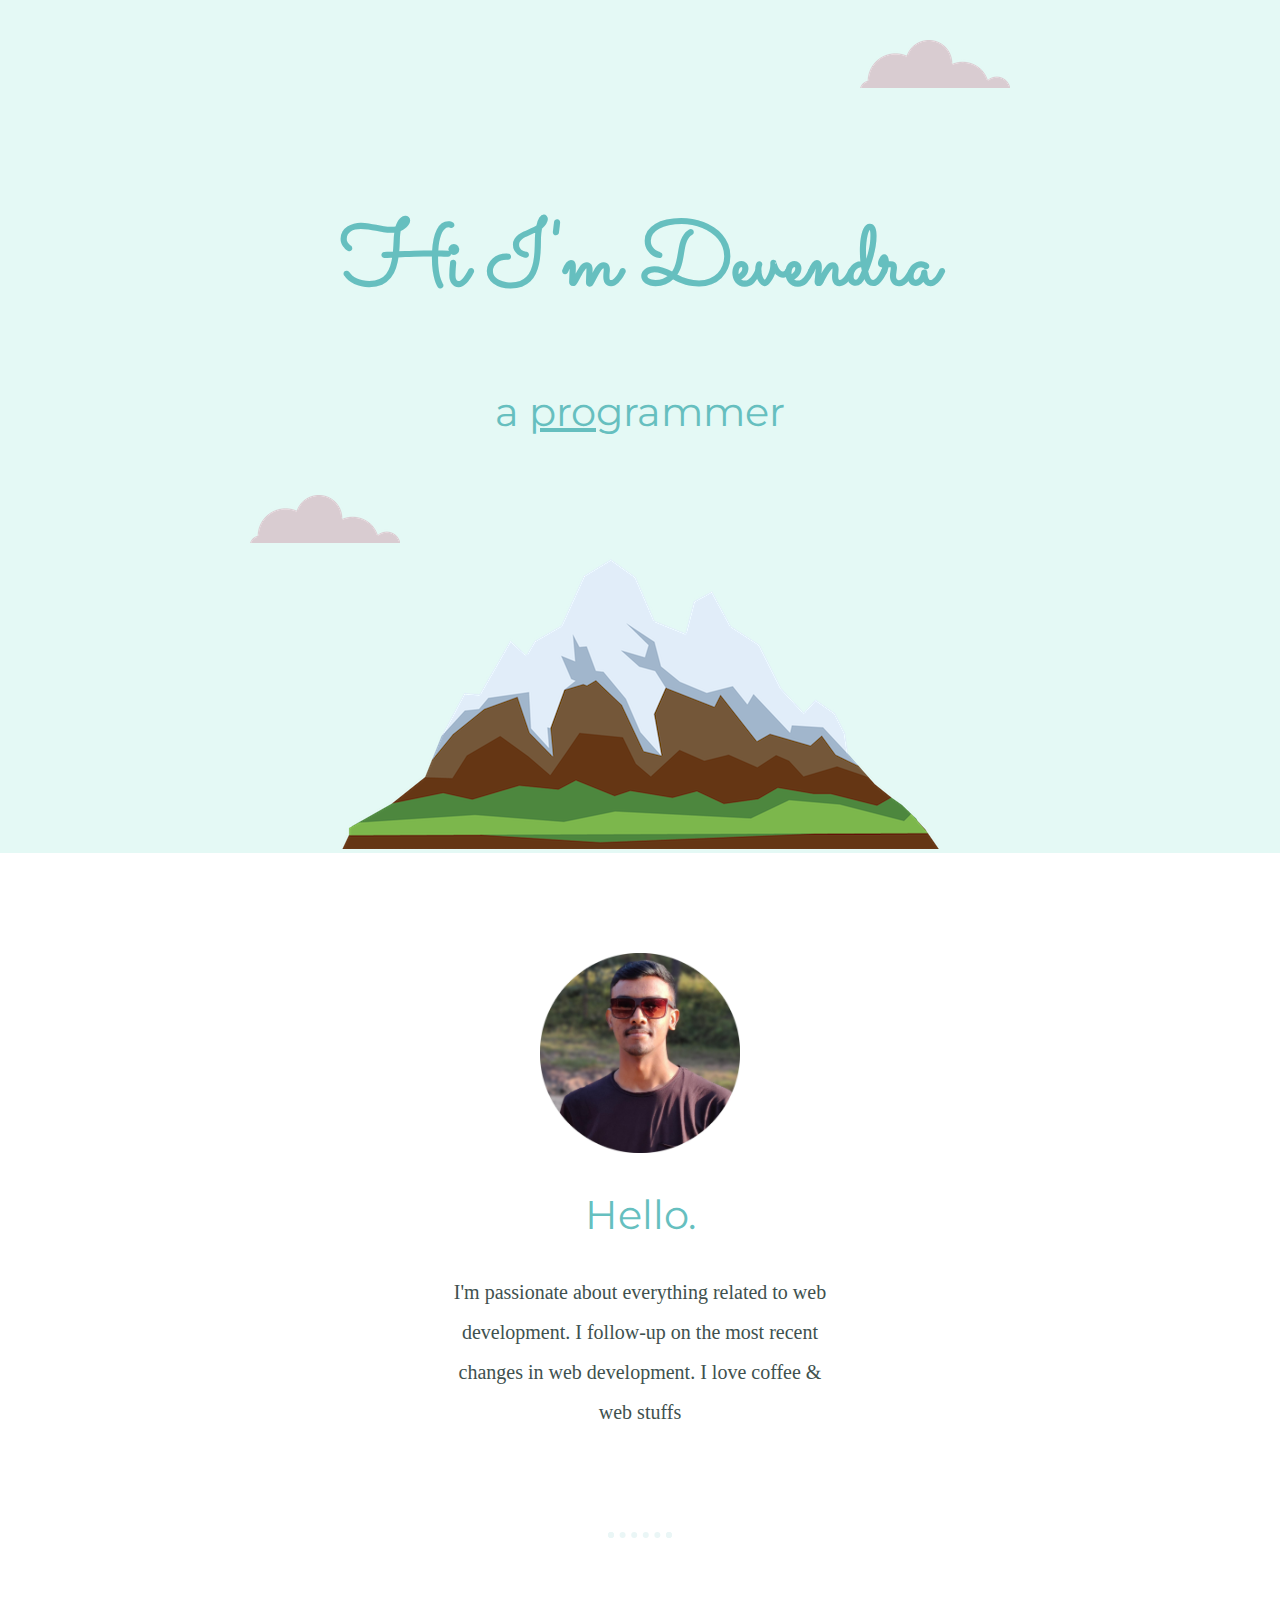
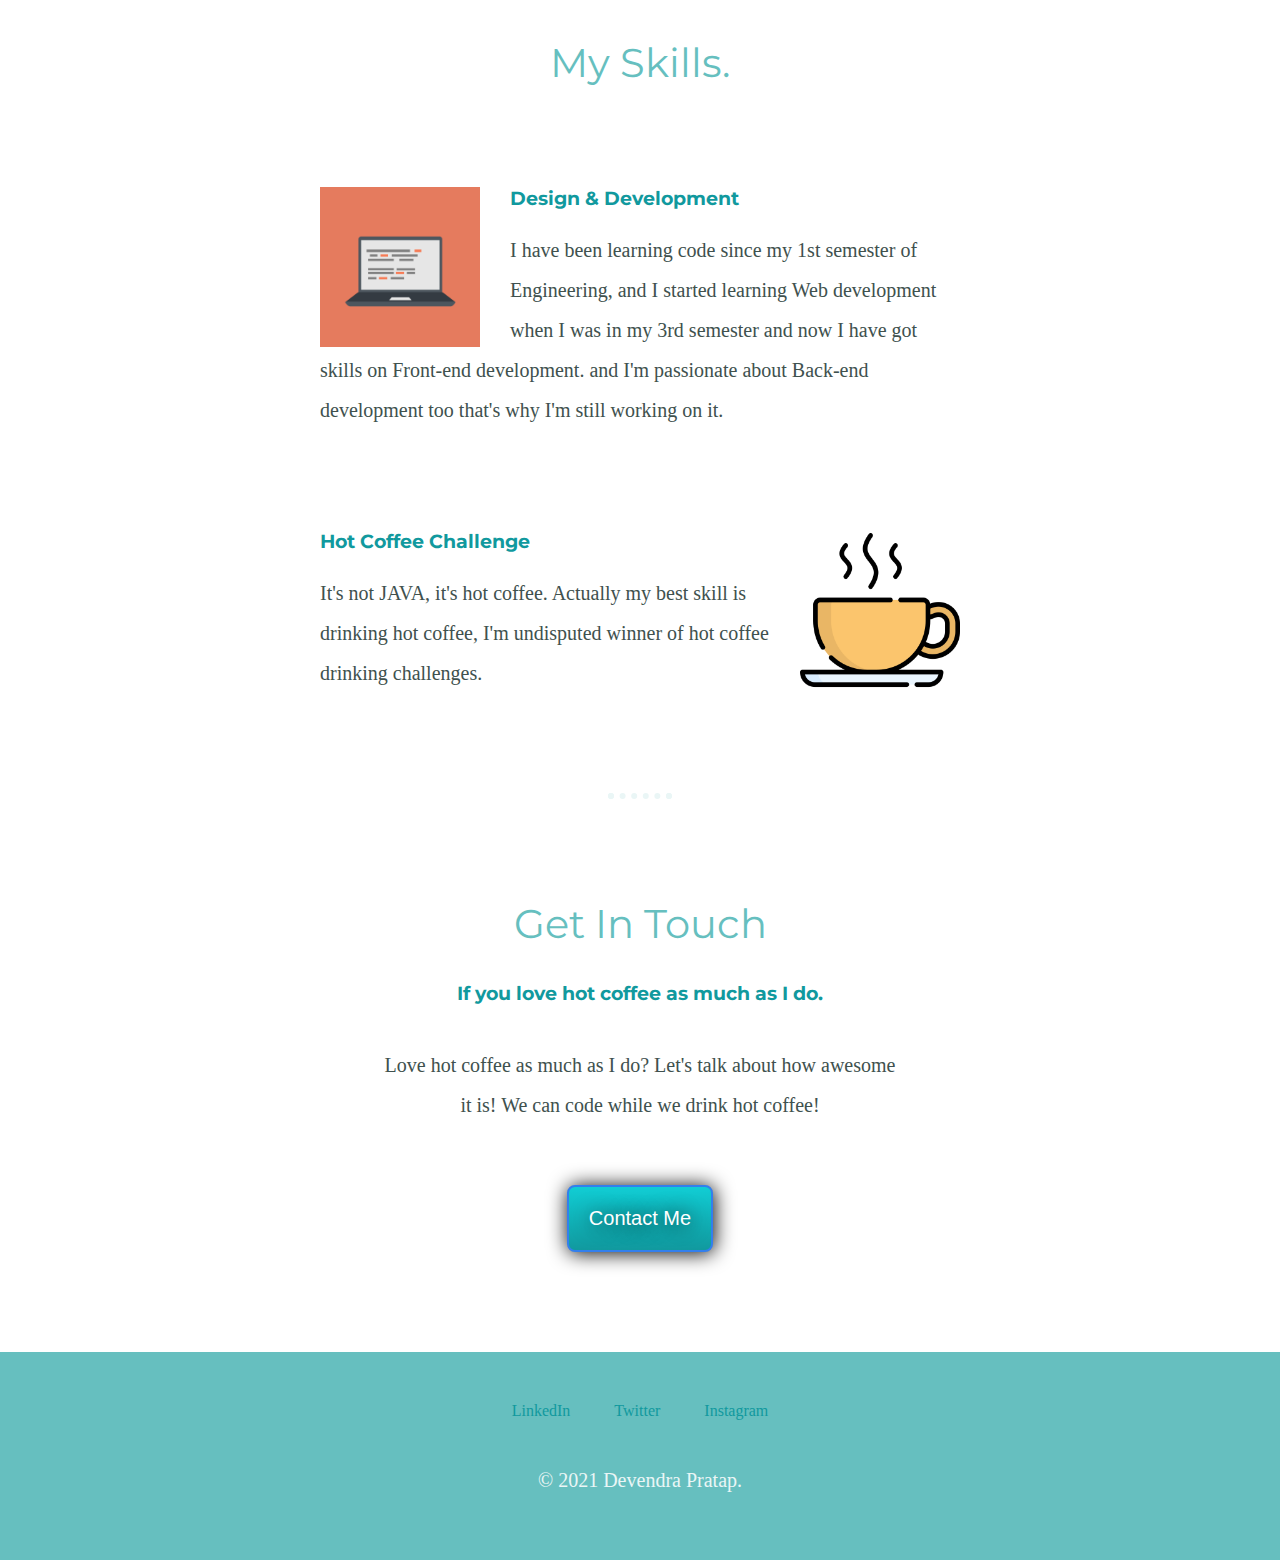
<file: index.html>
<!DOCTYPE html>
<html lang="en" dir="ltr">
  <head>
    <meta charset="utf-8">
    <title>DP's Personal Site</title>
    <link rel="stylesheet" type="text/css" href="styles.css">
    <link rel="preconnect" href="https://fonts.gstatic.com">
    <link href="https://fonts.googleapis.com/css2?family=Merriweather:wght@300&family=Montserrat&family=Sacramento&display=swap" rel="stylesheet">
    <link rel="preconnect" href="https://fonts.gstatic.com">
    <link rel="preconnect" href="https://fonts.gstatic.com">
    <link rel="preconnect" href="https://fonts.gstatic.com">
    <link rel="preconnect" href="https://fonts.gstatic.com">
    <link rel="preconnect" href="https://fonts.gstatic.com">
    <link rel="preconnect" href="https://fonts.gstatic.com">
    <link rel="preconnect" href="https://fonts.gstatic.com">
    <link rel="icon" href="[data-uri]" type="image/icon">
  </head>
  <body>
    <div class="top-container">
      <img class="top-cloud" src="images/cloud.png" alt="DP">
      <h1>Hi I'm Devendra</h1>
       <h2><p id="spand">a <span class="pro">pro</span>grammer</p></h2>
       <img class="bottom-cloud" src="images/cloud.png" alt="cloud">
       <img src="images/mountain.png" alt="mountain ">
    </div>
    <div class="middle-container">
      <div class="profile">
        <img src="images/devendra.jpg" alt="dp" height="200px" width="200px">
        <h2>Hello.</h2>
        <p class="intro">I'm passionate about everything related to web development. I follow-up on the most recent changes in web development. I love coffee & web stuffs</p>
      </div>
      <hr>
      <div class="skills">
        <h2>My Skills.</h2>
        <div class="skill-row">
          <img class="code-img"src="images/computer.png" alt="com">
          <h3>Design & Development</h3>
          <p>I have been learning code since my 1st semester of Engineering, and I started learning Web development when I was in my 3rd semester and now I have got skills on Front-end development. and I'm passionate about Back-end development too that's why I'm still working on it.</p>
        </div>
        <div class="skill-row">
          <img class="coffee-img" src="images/coffee.png" alt="coffee">
          <h3>Hot Coffee Challenge</h3>
          <p>It's not JAVA, it's hot coffee. Actually my best skill is drinking hot coffee, I'm undisputed winner of hot coffee drinking challenges.</p>
        </div>
      </div>
      <hr>
      <div class="contact-me">
        <h2>Get In Touch</h2>
        <h3>If you love hot coffee as much as I do.</h3>
        <p class="contact-msg">Love hot coffee as much as I do? Let's talk about how awesome it is! We can code while we drink hot coffee!</p>
        <a href="mailto:devendrapratap@outlook.in" class="btn">Contact Me</a>
      </div>
    </div>





    <div class="bottom-container">
      <a class="footer-link" href="https://www.linkedin.com/in/devendra-pratap-90b000211/">LinkedIn</a>
      <a class="footer-link" href="https://twitter.com/tweetsofdp">Twitter</a>
      <a class="footer-link" href="https://www.instagram.com/imdevendrapratap/?hl=en">Instagram</a>
      <p class="copyright">© 2021 Devendra Pratap.</p>
    </div>

  </body>
</html>
</file>
<file: styles.css>
body{
  color: #40514E;
  margin:0;
  text-align: center;
  font-family:font-family: 'Merriweather', serif;
}
h1{
  margin: 50px auto 0 auto;
  font-family: 'Sacramento', cursive;
  font-size:5.625em;
  color:  #66BFBF;
}
h2{
  font-family: 'Montserrat', sans-serif;
  font-size: 2.5rem;
  color:  #66BFBF;
  font-weight: normal;
}
#spand{font-size: 2.5rem;}
h3{
  font-family: 'Montserrat', sans-serif;
  color: #11999E;
}

.top-container{
  background-color: #E4F9F5;
  position: relative;
  padding-top: 150px;

}
.pro{
  text-decoration: underline;
}
.intro{
  width: 30%;
  margin: auto;
}

.top-cloud{
  position: absolute;
  right: 270px;
  top: 40px;
}

.bottom-cloud{
  position: absolute;
  left: 250px;
  bottom: 310px;
}
hr{
  border: dotted #EAF6F6 6px;
  border-bottom: none;
  width: 4%;
  margin: 100px auto;
}
P{
  line-height: 2;
  font-size: 20px;
}

.middle-container{
  margin: 100px 0;
}
.skill-row{
  width: 50%;
  margin:100px auto 100px auto;
  text-align: left;
}
.code-img{
  width: 25%;
  float: left;
  margin-right: 30px;
}
.coffee-img{
  width: 25%;
  float: right;
  margin-left: 30px;
}

.contact-msg{
  width: 40%;
  margin:40px auto 60px;
}

.bottom-container{
  background-color: #66BFBF;
  padding: 50px 0 20px;
}
a{
  color:#11999E;
  font-family: "Montserrat" sans-serif;
  margin:10x 20px;
  text-decoration: none;
}
a:hover{
  color: #EAF6F6;
}
.footer-link{
  margin:0 20px;
}

.copyright{
  color: #EAF6F6;
  padding: 20px 0;
}

.btn{
   background: #11CDD4;
   background-image: -webkit-linear-gradient(top, #11CDD4, #11999E);
   background-image: -moz-linear-gradient(top, #11CDD4, #11999E);
   background-image: -ms-linear-gradient(top, #11CDD4, #11999E);
   background-image: -o-linear-gradient(top, #11CDD4, #11999E);
   background-image: -webkit-gradient(to bottom, #11CDD4, #11999E);
   -webkit-border-radius: 8px;
   -moz-border-radius: 8px;
   border-radius: 8px;
   color: #FFFFFF;
   font-family: Arial;
   font-size: 20px;
   font-weight: 100;
   padding: 20px;
   -webkit-box-shadow: 1px 1px 20px 0 #000000;
   -moz-box-shadow: 1px 1px 20px 0 #000000;
   box-shadow: 1px 1px 20px 0 #000000;
   text-shadow: 1px 1px 20px #000000;
   border: solid #337FED 2px;
   text-decoration: none;
   display: inline-block;
   cursor: pointer;
   text-align: center;
}

.btn:hover {
   border: solid #337FED 1px;
   background: #30E3CB;
   background-image: -webkit-linear-gradient(top, #30E3CB, #2BC4AD);
   background-image: -moz-linear-gradient(top, #30E3CB, #2BC4AD);
   background-image: -ms-linear-gradient(top, #30E3CB, #2BC4AD);
   background-image: -o-linear-gradient(top, #30E3CB, #2BC4AD);
   background-image: -webkit-gradient(to bottom, #30E3CB, #2BC4AD);
   -webkit-border-radius: 20px;
   -moz-border-radius: 20px;
   border-radius: 20px;
   text-decoration: none;
}
</file>
